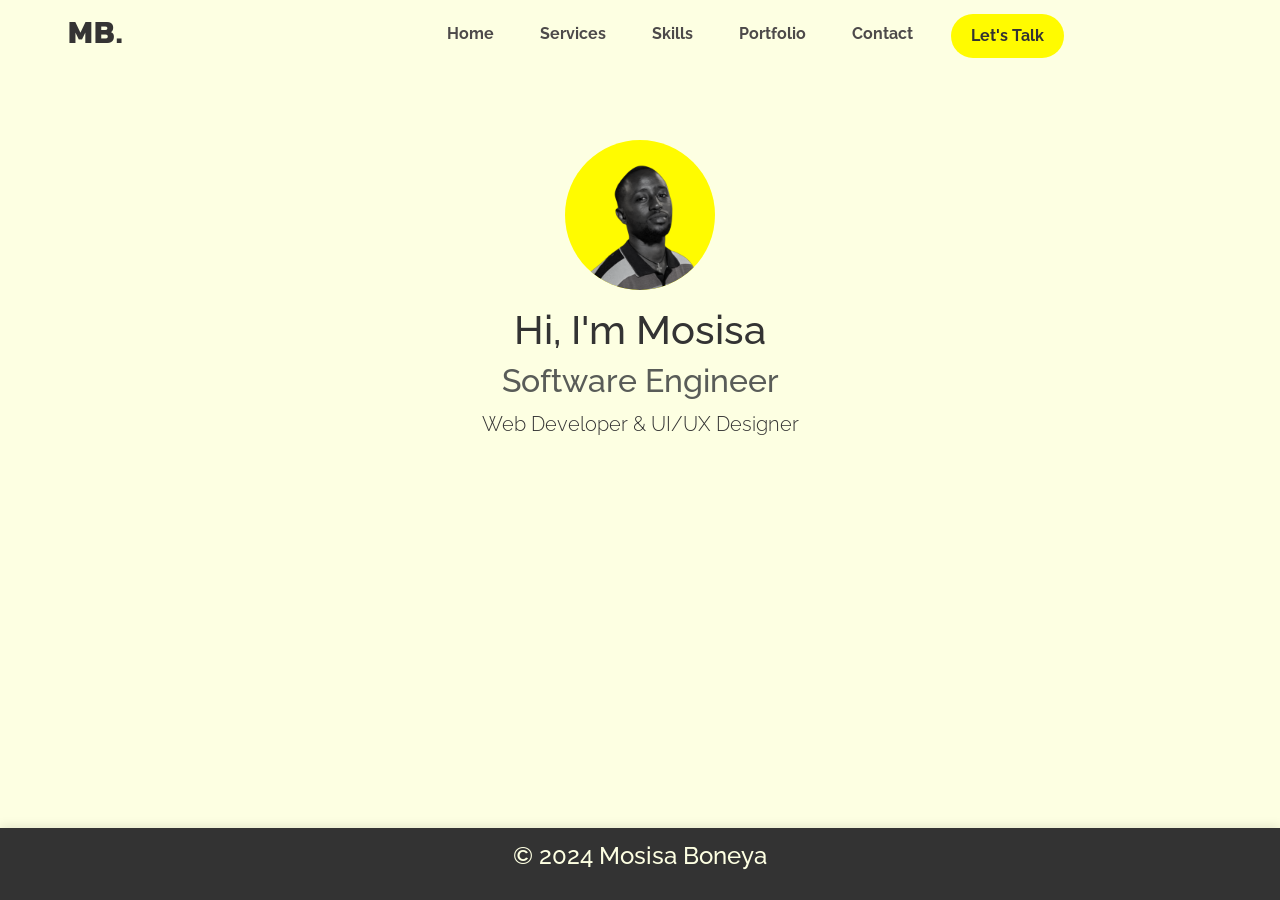
<file: index.html>
<!DOCTYPE html>
<html lang="en">
  <head>
    <meta charset="utf-8" />
    <meta name="viewport" content="width=device-width, initial-scale=1" />
    <title>Mosisa Boneya</title>
    <link rel="icon" href="image/favicon.ico" type="image" />
    <link
      href="https://cdn.jsdelivr.net/npm/bootstrap@5.3.3/dist/css/bootstrap.min.css"
      rel="stylesheet"
      integrity="sha384-QWTKZyjpPEjISv5WaRU9OFeRpok6YctnYmDr5pNlyT2bRjXh0JMhjY6hW+ALEwIH"
      crossorigin="anonymous"
    />
    <link rel="stylesheet" href="style.css" />
    <link rel="preconnect" href="https://fonts.googleapis.com" />
    <link rel="preconnect" href="https://fonts.gstatic.com" crossorigin />
    <link
      href="https://fonts.googleapis.com/css2?family=Catamaran:wght@100..900&family=Kanit:ital,wght@0,100;0,200;0,300;0,400;0,500;0,600;0,700;0,800;0,900;1,100;1,200;1,300;1,400;1,500;1,600;1,700;1,800;1,900&family=Montserrat:ital,wght@0,100..900;1,100..900&family=Raleway:ital,wght@0,100..900;1,100..900&family=Ubuntu:ital,wght@0,300;0,400;0,500;0,700;1,300;1,400;1,500;1,700&display=swap"
      rel="stylesheet"
    />
  </head>
  <body>
    <nav class="navbar navbar-expand-lg navbar-light">
      <div class="container-fluid">
        <span class="navbar-brand h2 ms-3">MB.</span>
        <button
          class="navbar-toggler"
          type="button"
          data-bs-toggle="collapse"
          data-bs-target="#navbarNav"
          aria-controls="navbarNav"
          aria-expanded="false"
          aria-label="Toggle navigation"
        >
          <span class="navbar-toggler-icon"></span>
        </button>
        <div class="collapse navbar-collapse" id="navbarNav">
          <ul class="navbar-nav linkss">
            <li class="nav-item">
              <a class="nav-link home-under" href="index.html">Home</a>
            </li>
            <li class="nav-item">
              <a class="nav-link home-under" href="service.html">Services</a>
            </li>
            <li class="nav-item">
              <a class="nav-link home-under" href="skill.html">Skills</a>
            </li>
            <li class="nav-item">
              <a class="nav-link home-under" href="portfolio.html">Portfolio</a>
            </li>
            <li class="nav-item">
              <a class="nav-link home-under" href="contacts.html">Contact</a>
            </li>
            <li class="nav-item">
              <a class="btn lets-talk" href="contacts.html">Let's Talk</a>
            </li>
          </ul>
        </div>
      </div>
    </nav>

    <main class="container text-center mt-5">
      <img src="image/Picsart_24-08-16_01-51-53-439.png" alt="Profile Picture" class="img-fluid rounded-circle mb-3" style="width: 150px;" />
      <h1>Hi, I'm Mosisa</h1>
      <h2 class="text-muted">Software Engineer</h2>
      <p class="lead">Web Developer & UI/UX Designer</p>
    </main>

    <footer class="text-center mt-5">
      <p>&copy; 2024 Mosisa Boneya</p>
    </footer>
    <script src="https://cdn.jsdelivr.net/npm/bootstrap@5.3.3/dist/js/bootstrap.bundle.min.js" 
    integrity="sha384-YvpcrYf0tY3lHB60NNkmXc5s9fDVZLESaAA55NDzOxhy9GkcIdslK1eN7N6jIeHz" 
    crossorigin="anonymous"></script>

    </body>
</html>
</file>
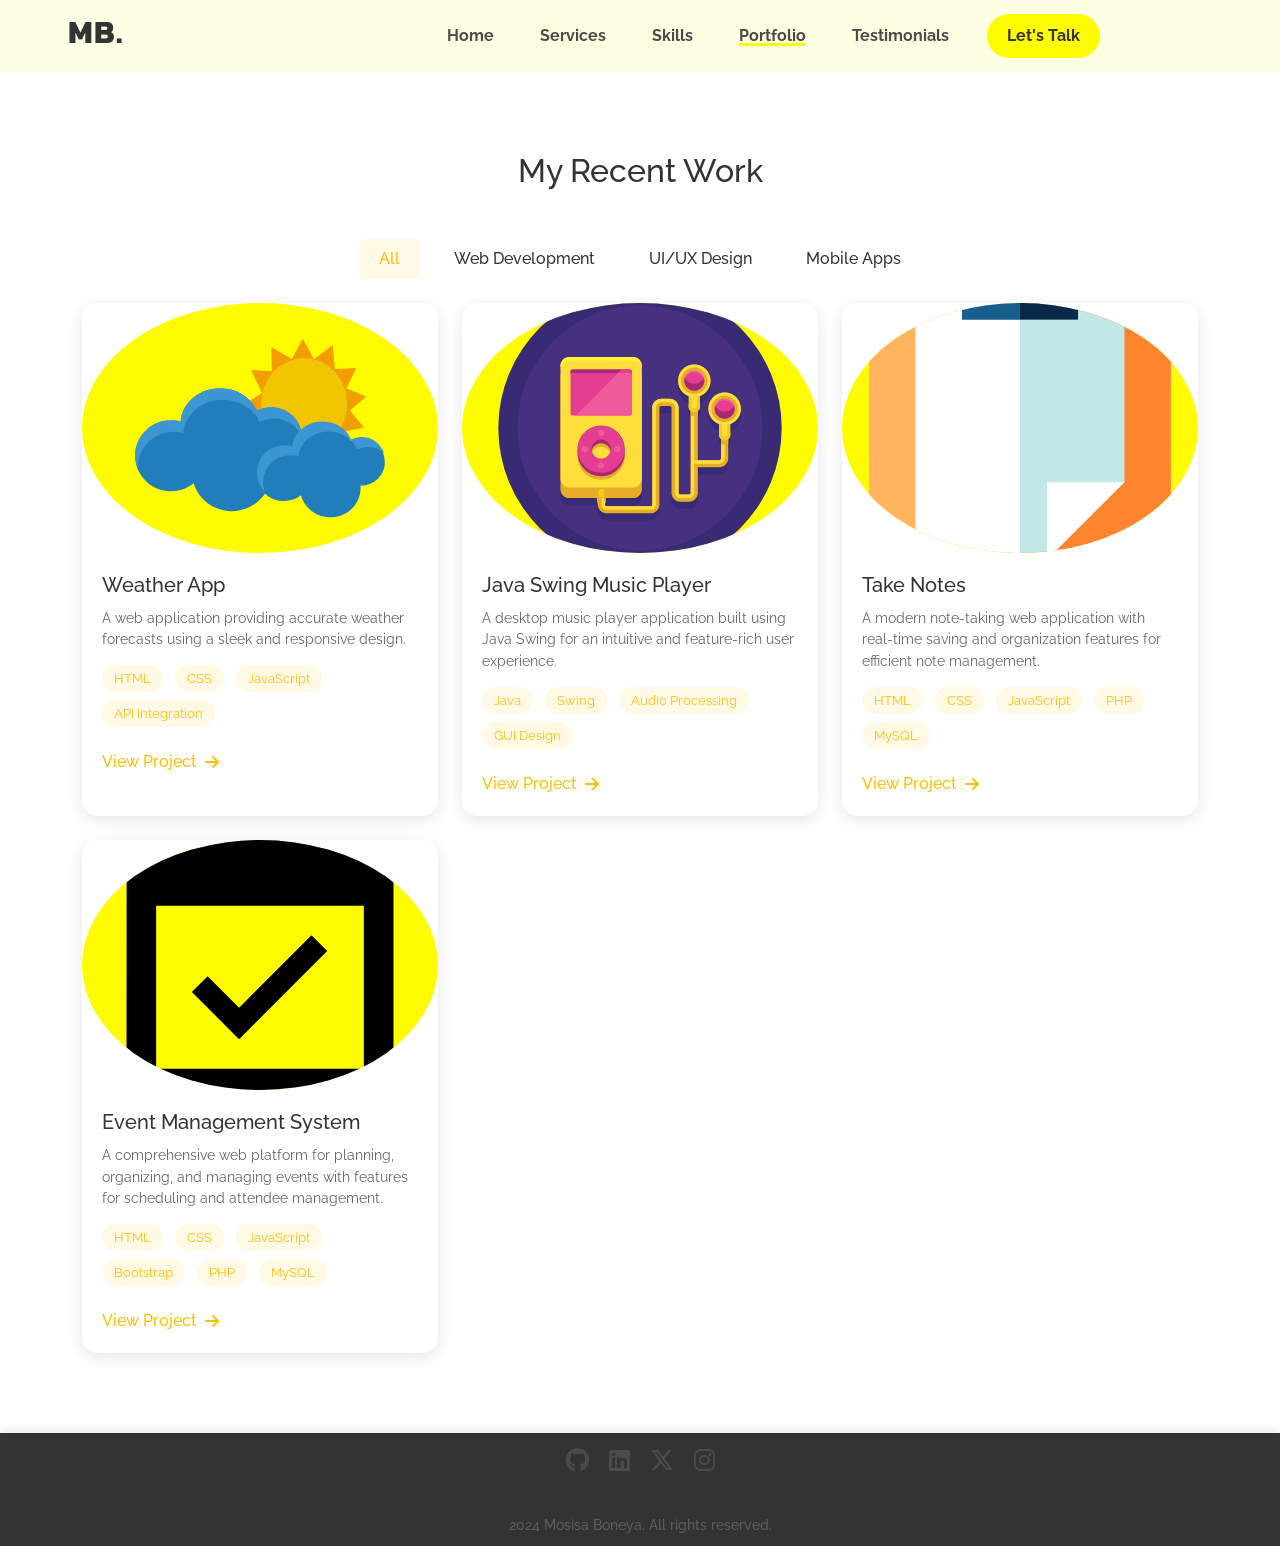
<file: portfolio.html>
<!DOCTYPE html>
<html lang="en">
  <head>
    <meta charset="utf-8" />
    <meta name="viewport" content="width=device-width, initial-scale=1" />
    <title>Mosisa Boneya - Portfolio</title>
    <link rel="icon" href="image/favicon.ico" type="image" />
    <link
      href="https://cdn.jsdelivr.net/npm/bootstrap@5.3.3/dist/css/bootstrap.min.css"
      rel="stylesheet"
      integrity="sha384-QWTKZyjpPEjISv5WaRU9OFeRpok6YctnYmDr5pNlyT2bRjXh0JMhjY6hW+ALEwIH"
      crossorigin="anonymous"
    />
    <link rel="preconnect" href="https://fonts.googleapis.com" />
    <link rel="preconnect" href="https://fonts.gstatic.com" crossorigin />
    <link
      href="https://fonts.googleapis.com/css2?family=Kanit:ital,wght@0,100;0,200;0,300;0,400;0,500;0,600;0,700;0,800;0,900;1,100;1,200;1,300;1,400;1,500;1,600;1,700;1,800&family=Montserrat:ital,wght@0,100..900;1,100..900&family=Ubuntu:ital,wght@0,300;0,400;0,500;0,700&display=swap"
      rel="stylesheet"
    />
    <link rel="stylesheet" href="https://cdnjs.cloudflare.com/ajax/libs/font-awesome/6.5.1/css/all.min.css" />
    <link rel="stylesheet" href="style.css" />
    <link
      href="https://fonts.googleapis.com/css2?family=Raleway:wght@300;400;500;600;700&display=swap"
      rel="stylesheet"
    />
  </head>
  <body>
    <nav class="navbar navbar-expand-lg navbar-light">
      <div class="container-fluid">
        <span class="navbar-brand h2 ms-3">MB.</span>
        <button
          class="navbar-toggler"
          type="button"
          data-bs-toggle="collapse"
          data-bs-target="#navbarNav"
          aria-controls="navbarNav"
          aria-expanded="false"
          aria-label="Toggle navigation"
        >
          <span class="navbar-toggler-icon"></span>
        </button>
        <div class="collapse navbar-collapse" id="navbarNav">
          <ul class="navbar-nav linkss">
            <li class="nav-item">
              <a class="nav-link home-under" href="index.html">Home</a>
            </li>
            <li class="nav-item">
              <a class="nav-link home-under" href="service.html">Services</a>
            </li>
            <li class="nav-item">
              <a class="nav-link home-under" href="skill.html">Skills</a>
            </li>
            <li class="nav-item">
              <a class="nav-link active under" href="portfolio.html">Portfolio</a>
            </li>
            <li class="nav-item">
              <a class="nav-link home-under" href="testimonial.html">Testimonials</a>
            </li>
          </ul>
          <a href="contacts.html" class="btn lets-talk">Let's Talk</a>
        </div>
      </div>
    </nav>

    <section id="portfolio">
      <div class="container">
        <h2 class="section-title text-center mb-5">My Recent Work</h2>
        <div class="portfolio-filters text-center mb-4">
          <button class="btn filter-btn active" data-filter="all">All</button>
          <button class="btn filter-btn" data-filter="web">Web Development</button>
          <button class="btn filter-btn" data-filter="ui">UI/UX Design</button>
          <button class="btn filter-btn" data-filter="app">Mobile Apps</button>
        </div>
        <div class="row g-4 portfolio-container">
          <!-- Weather App -->
          <div class="col-lg-4 col-md-6 portfolio-item web">
            <div class="portfolio-card">
              <div class="portfolio-img">
                <img src="image/weather.svg" alt="Weather App" class="img-fluid" />
              </div>
              <div class="portfolio-content">
                <h3>Weather App</h3>
                <p>
                  A web application providing accurate weather forecasts using a
                  sleek and responsive design.
                </p>
                <div class="portfolio-tags">
                  <span>HTML</span>
                  <span>CSS</span>
                  <span>JavaScript</span>
                  <span>API Integration</span>
                </div>
                <a
                  href="https://mosisaboneya4.github.io/Weather-App/"
                  class="portfolio-link"
                  >View Project <i class="fas fa-arrow-right"></i
                ></a>
              </div>
            </div>
          </div>
          <!-- Java Swing Music Player -->
          <div class="col-lg-4 col-md-6 portfolio-item app">
            <div class="portfolio-card">
              <div class="portfolio-img">
                <img
                  src="image/player.svg"
                  alt="Java Swing Music Player"
                  class="img-fluid"
                />
              </div>
              <div class="portfolio-content">
                <h3>Java Swing Music Player</h3>
                <p>
                  A desktop music player application built using Java Swing for an
                  intuitive and feature-rich user experience.
                </p>
                <div class="portfolio-tags">
                  <span>Java</span>
                  <span>Swing</span>
                  <span>Audio Processing</span>
                  <span>GUI Design</span>
                </div>
                <a
                  href="https://github.com/Mosisaboneya4/Music-Player"
                  class="portfolio-link"
                  >View Project <i class="fas fa-arrow-right"></i
                ></a>
              </div>
            </div>
          </div>
          <!-- Take Notes App -->
          <div class="col-lg-4 col-md-6 portfolio-item web">
            <div class="portfolio-card">
              <div class="portfolio-img">
                <img src="image/notes.svg" alt="Take Notes App" class="img-fluid" />
              </div>
              <div class="portfolio-content">
                <h3>Take Notes</h3>
                <p>
                  A modern note-taking web application with real-time saving and 
                  organization features for efficient note management.
                </p>
                <div class="portfolio-tags">
                  <span>HTML</span>
                  <span>CSS</span>
                  <span>JavaScript</span>
                  <span>PHP</span>
                  <span>MySQL</span>
                </div>
                <a
                  href="https://github.com/Mosisaboneya4/TakeNotes"
                  class="portfolio-link"
                  >View Project <i class="fas fa-arrow-right"></i
                ></a>
              </div>
            </div>
          </div>

          <div class="col-lg-4 col-md-6 portfolio-item web">
            <div class="portfolio-card">
              <div class="portfolio-img">
                <img src="image/event.svg" alt="Event Management System" class="img-fluid" />
              </div>
              <div class="portfolio-content">
                <h3>Event Management System</h3>
                <p>
                  A comprehensive web platform for planning, organizing, and managing events 
                  with features for scheduling and attendee management.
                </p>
                <div class="portfolio-tags">
                  <span>HTML</span>
                  <span>CSS</span>
                  <span>JavaScript</span>
                  <span>Bootstrap</span>
                  <span>PHP</span>
                  <span>MySQL</span>
                </div>
                <a
                  href="https://github.com/Mosisaboneya4/Event-Management-System"
                  class="portfolio-link"
                  >View Project <i class="fas fa-arrow-right"></i
                ></a>
              </div>
            </div>
          </div>
          
        </div>
      </div>

      
    </section>

    <footer>
      <div class="footer-content">
        <div class="social-links">
          <a href="https://github.com/Mosisaboneya4" target="_blank" title="GitHub">
            <i class="fab fa-github"></i>
          </a>
          <a href="https://www.linkedin.com/in/mossisa-boneya-90183b255/" target="_blank" title="LinkedIn">
            <i class="fab fa-linkedin"></i>
          </a>
          <a href="https://x.com/Mosisa717" target="_blank" title="X (Twitter)">
            <i class="fa-brands fa-x-twitter"></i>
          </a>
          <a href="https://www.instagram.com/moss7_777/" target="_blank" title="Instagram">
            <i class="fab fa-instagram"></i>
          </a>
        </div>
        <div class="copyright">
          2024 Mosisa Boneya. All rights reserved.
        </div>
      </div>
    </footer>

    <script src="https://cdn.jsdelivr.net/npm/bootstrap@5.3.3/dist/js/bootstrap.bundle.min.js"></script>
    <script>
      // Filter functionality
      const filterBtns = document.querySelectorAll(".filter-btn");
      const portfolioItems = document.querySelectorAll(".portfolio-item");

      filterBtns.forEach((btn) => {
        btn.addEventListener("click", () => {
          // Remove active class from all buttons
          filterBtns.forEach((btn) => btn.classList.remove("active"));
          btn.classList.add("active");

          // Get filter value
          const filter = btn.getAttribute("data-filter");

          // Show/Hide portfolio items
          portfolioItems.forEach((item) => {
            if (filter === "all" || item.classList.contains(filter)) {
              item.style.display = "block";
            } else {
              item.style.display = "none";
            }
          });
        });
      });
    </script>
  </body>
</html>
</file>
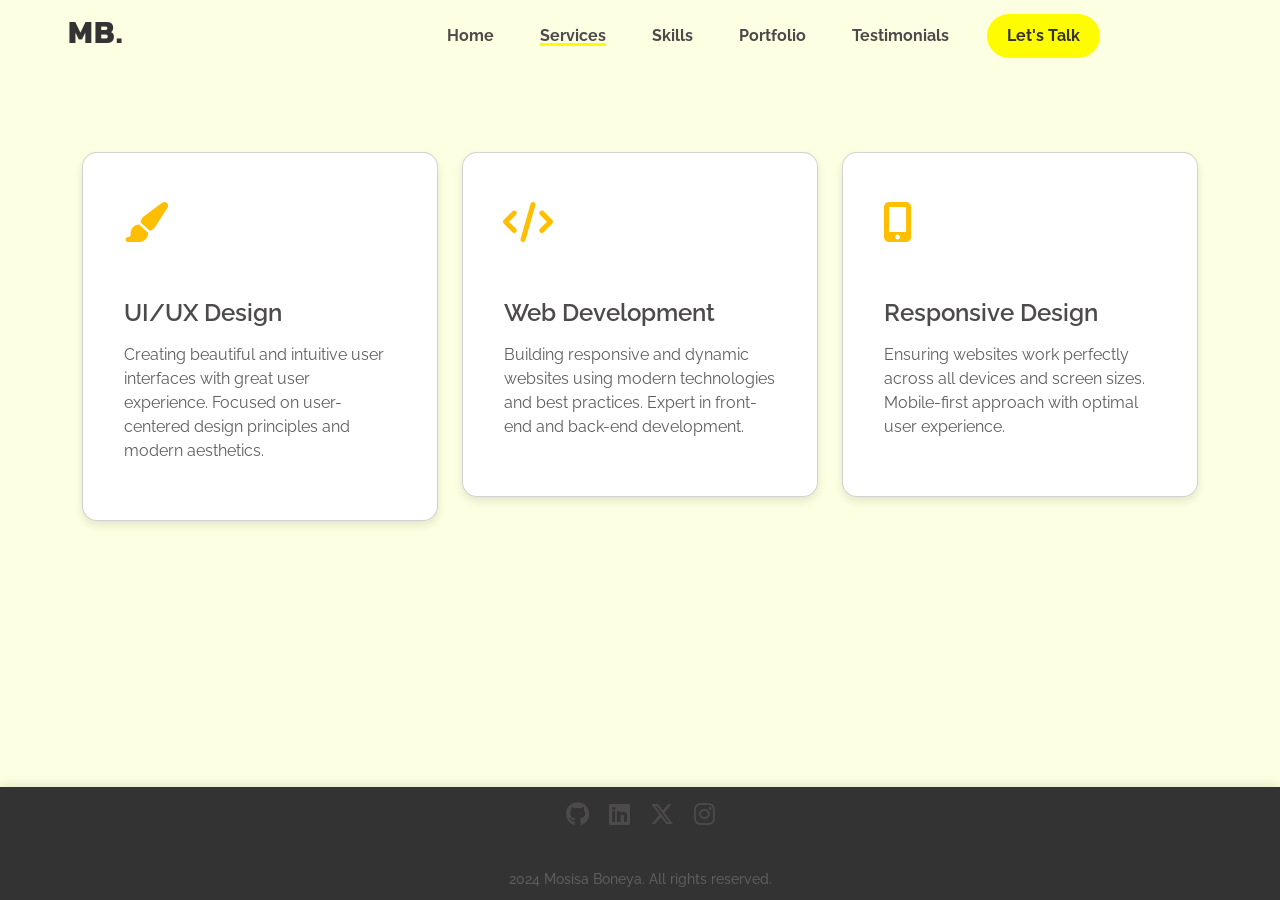
<file: service.html>
<!DOCTYPE html>
<html lang="en">
  <head>
    <meta charset="utf-8" />
    <meta name="viewport" content="width=device-width, initial-scale=1" />
    <title>Mosisa Boneya</title>
    <link rel="icon" href="image/favicon.ico" type="image" />
    <link
      href="https://cdn.jsdelivr.net/npm/bootstrap@5.3.3/dist/css/bootstrap.min.css"
      rel="stylesheet"
      integrity="sha384-QWTKZyjpPEjISv5WaRU9OFeRpok6YctnYmDr5pNlyT2bRjXh0JMhjY6hW+ALEwIH"
      crossorigin="anonymous"
    />
    <link rel="preconnect" href="https://fonts.googleapis.com" />
    <link rel="preconnect" href="https://fonts.gstatic.com" crossorigin />
    <link
      href="https://fonts.googleapis.com/css2?family=Kanit:ital,wght@0,100;0,200;0,300;0,400;0,500;0,600;0,700;0,800;0,900;1,100;1,200;1,300;1,400;1,500;1,600;1,700;1,800&family=Montserrat:ital,wght@0,100..900;1,100..900&family=Ubuntu:ital,wght@0,300;0,400;0,500;0,700;1,300;1,400;1,500;1,700&display=swap"
      rel="stylesheet"
    />
    <link rel="stylesheet" href="https://cdnjs.cloudflare.com/ajax/libs/font-awesome/6.5.1/css/all.min.css" />
    <link rel="stylesheet" href="style.css" />
    <link rel="preconnect" href="https://fonts.googleapis.com" />
    <link rel="preconnect" href="https://fonts.gstatic.com" crossorigin />
    <link
      href="https://fonts.googleapis.com/css2?family=Catamaran:wght@100..900&family=Kanit:ital,wght@0,100;0,200;0,300;0,400;0,500;0,600;0,700;0,800;0,900;1,100;1,200;1,300;1,400;1,500;1,600;1,700;1,800;1,900&family=Montserrat:ital,wght@0,100..900;1,100..900&family=Raleway:ital,wght@0,100..900;1,100..900&family=Ubuntu:ital,wght@0,300;0,400;0,500;0,700;1,300;1,400;1,500;1,700&display=swap"
      rel="stylesheet"
    />
  </head>
  <body>
    <nav class="navbar navbar-expand-lg navbar-light">
      <div class="container-fluid">
        <span class="navbar-brand h2 ms-3">MB.</span>
        <button
          class="navbar-toggler"
          type="button"
          data-bs-toggle="collapse"
          data-bs-target="#navbarNav"
          aria-controls="navbarNav"
          aria-expanded="false"
          aria-label="Toggle navigation"
        >
          <span class="navbar-toggler-icon"></span>
        </button>
        <div class="collapse navbar-collapse" id="navbarNav">
          <ul class="navbar-nav linkss">
            <li class="nav-item">
              <a class="nav-link home-under" href="index.html">Home</a>
            </li>
            <li class="nav-item">
              <a class="nav-link active under" href="service.html">Services</a>
            </li>
            <li class="nav-item">
              <a class="nav-link home-under" href="skill.html">Skills</a>
            </li>
            <li class="nav-item">
              <a class="nav-link home-under" href="portfolio.html">Portfolio</a>
            </li>
            <li class="nav-item">
              <a class="nav-link home-under" href="testimonial.html">Testimonials</a>
            </li>
          </ul>
          <a href="contacts.html" class="btn lets-talk">Let's Talk</a>
        </div>
      </div>
    </nav>

    <main>
      <section id="service">
        <div class="container">
          <div class="row justify-content-center">
            <div class="col-xl-4 col-lg-6 col-md-6 mb-4">
              <div class="card">
                <div class="service-icon">
                  <i class="fas fa-paint-brush"></i>
                </div>
                <div class="card-body">
                  <h3>UI/UX Design</h3>
                  <p>Creating beautiful and intuitive user interfaces with great user experience. Focused on user-centered design principles and modern aesthetics.</p>
                </div>
              </div>
            </div>
            
            <div class="col-xl-4 col-lg-6 col-md-6 mb-4">
              <div class="card">
                <div class="service-icon">
                  <i class="fas fa-code"></i>
                </div>
                <div class="card-body">
                  <h3>Web Development</h3>
                  <p>Building responsive and dynamic websites using modern technologies and best practices. Expert in front-end and back-end development.</p>
                </div>
              </div>
            </div>
            
            <div class="col-xl-4 col-lg-6 col-md-6 mb-4">
              <div class="card">
                <div class="service-icon">
                  <i class="fas fa-mobile-alt"></i>
                </div>
                <div class="card-body">
                  <h3>Responsive Design</h3>
                  <p>Ensuring websites work perfectly across all devices and screen sizes. Mobile-first approach with optimal user experience.</p>
                </div>
              </div>
            </div>
          </div>
        </div>
      </section>
    </main>

    <footer>
      <div class="footer-content">
        <div class="social-links">
          <a href="https://github.com/Mosisaboneya4" target="_blank" title="GitHub">
            <i class="fab fa-github"></i>
          </a>
          <a href="https://www.linkedin.com/in/mossisa-boneya-90183b255/" target="_blank" title="LinkedIn">
            <i class="fab fa-linkedin"></i>
          </a>
          <a href="https://x.com/Mosisa717" target="_blank" title="X (Twitter)">
            <i class="fa-brands fa-x-twitter"></i>
          </a>
          <a href="https://www.instagram.com/moss7_777/" target="_blank" title="Instagram">
            <i class="fab fa-instagram"></i>
          </a>
        </div>
        <div class="copyright">
          2024 Mosisa Boneya. All rights reserved.
        </div>
      </div>
    </footer>
    <script
      src="https://cdn.jsdelivr.net/npm/bootstrap@5.3.3/dist/js/bootstrap.bundle.min.js"
      integrity="sha384-YvpcrYf0tY3lHB60NNkmXc5s9fDVZLESaAA55NDzOxhy9GkcIdslK1eN7N6jIeHz"
      crossorigin="anonymous"
    ></script>
  </body>
</html>
</file>
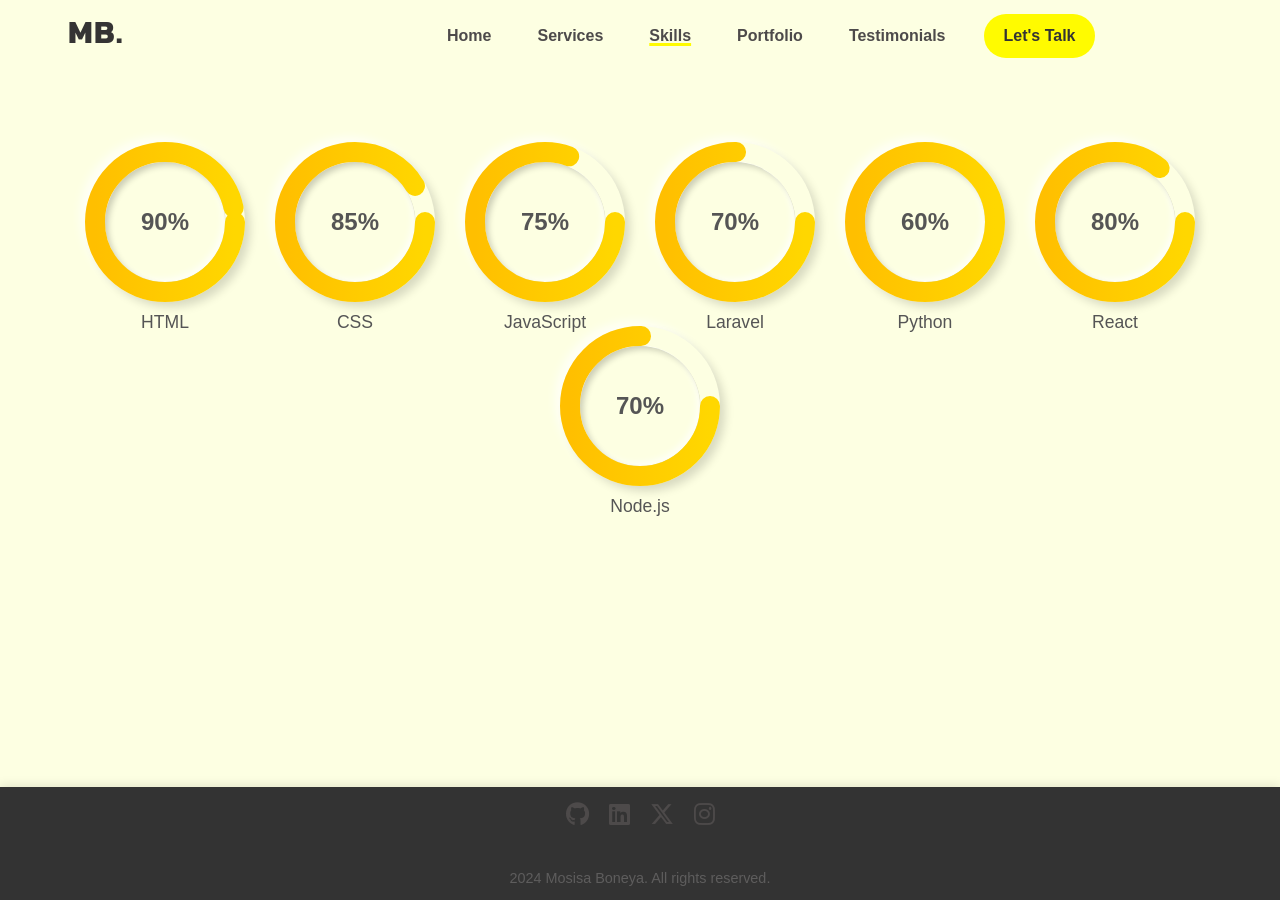
<file: skill.html>
<!DOCTYPE html>
<html lang="en">
  <head>
    <meta charset="utf-8" />
    <meta name="viewport" content="width=device-width, initial-scale=1" />
    <title>Mosisa Boneya</title>
    <link rel="icon" href="image/favicon.ico" type="image" />
    <link
      href="https://cdn.jsdelivr.net/npm/bootstrap@5.3.3/dist/css/bootstrap.min.css"
      rel="stylesheet"
      integrity="sha384-QWTKZyjpPEjISv5WaRU9OFeRpok6YctnYmDr5pNlyT2bRjXh0JMhjY6hW+ALEwIH"
      crossorigin="anonymous"
    />
    <link rel="preconnect" href="https://fonts.googleapis.com" />
    <link rel="preconnect" href="https://fonts.gstatic.com" crossorigin />
    <link
      href="https://fonts.googleapis.com/css2?family=Kanit:ital,wght@0,100;0,200;0,300;0,400;0,500;0,600;0,700;0,800;0,900;1,100;1,200;1,300;1,400;1,500;1,600;1,700;1,800&family=Montserrat:ital,wght@0,100..900;1,100..900&family=Ubuntu:ital,wght@0,300;0,400;0,500;0,700;1,300;1,400;1,500;1,700&display=swap"
      rel="stylesheet"
    />
    <link rel="stylesheet" href="https://cdnjs.cloudflare.com/ajax/libs/font-awesome/6.5.1/css/all.min.css" />
    <link rel="stylesheet" href="style.css" />
  </head>
  <body>
    <nav class="navbar navbar-expand-lg navbar-light">
      <div class="container-fluid">
        <span class="navbar-brand h2 ms-3">MB.</span>
        <button
          class="navbar-toggler"
          type="button"
          data-bs-toggle="collapse"
          data-bs-target="#navbarNav"
          aria-controls="navbarNav"
          aria-expanded="false"
          aria-label="Toggle navigation"
        >
          <span class="navbar-toggler-icon"></span>
        </button>
        <div class="collapse navbar-collapse" id="navbarNav">
          <ul class="navbar-nav linkss">
            <li class="nav-item">
              <a class="nav-link home-under" href="index.html">Home</a>
            </li>
            <li class="nav-item">
              <a class="nav-link home-under" href="service.html">Services</a>
            </li>
            <li class="nav-item">
              <a class="nav-link active under" href="skill.html">Skills</a>
            </li>
            <li class="nav-item">
              <a class="nav-link home-under" href="portfolio.html">Portfolio</a>
            </li>
            <li class="nav-item">
              <a class="nav-link home-under" href="testimonial.html">Testimonials</a>
            </li>
          </ul>
          <a href="contacts.html" class="btn lets-talk">Let's Talk</a>
        </div>
      </div>
    </nav>

    <main>
      <section id="charts">
        <div class="container">
          <div class="row justify-content-center">
            <div class="col-lg-2 col-md-4 col-sm-6 mb-4">
              <div class="skill-circle">
                <div class="outer">
                  <div class="inner">
                    <div id="number">90%</div>
                  </div>
                </div>
                <svg xmlns="http://www.w3.org/2000/svg" version="1.1" width="160px" height="160px">
                  <defs>
                    <linearGradient id="GradientColor">
                      <stop offset="0%" stop-color="#FFBF00" />
                      <stop offset="100%" stop-color="#FFD700" />
                    </linearGradient>
                  </defs>
                  <circle cx="80" cy="80" r="70" stroke-linecap="round" class="circle" data-percent="90" />
                </svg>
                <h3>HTML</h3>
              </div>
            </div>

            <div class="col-lg-2 col-md-4 col-sm-6 mb-4">
              <div class="skill-circle">
                <div class="outer">
                  <div class="inner">
                    <div id="number">85%</div>
                  </div>
                </div>
                <svg xmlns="http://www.w3.org/2000/svg" version="1.1" width="160px" height="160px">
                  <circle cx="80" cy="80" r="70" stroke-linecap="round" class="circle" data-percent="85" />
                </svg>
                <h3>CSS</h3>
              </div>
            </div>

            <div class="col-lg-2 col-md-4 col-sm-6 mb-4">
              <div class="skill-circle">
                <div class="outer">
                  <div class="inner">
                    <div id="number">75%</div>
                  </div>
                </div>
                <svg xmlns="http://www.w3.org/2000/svg" version="1.1" width="160px" height="160px">
                  <circle cx="80" cy="80" r="70" stroke-linecap="round" class="circle" data-percent="75" />
                </svg>
                <h3>JavaScript</h3>
              </div>
            </div>

            <div class="col-lg-2 col-md-4 col-sm-6 mb-4">
              <div class="skill-circle">
                <div class="outer">
                  <div class="inner">
                    <div id="number">70%</div>
                  </div>
                </div>
                <svg xmlns="http://www.w3.org/2000/svg" version="1.1" width="160px" height="160px">
                  <circle cx="80" cy="80" r="70" stroke-linecap="round" class="circle" data-percent="70" />
                </svg>
                <h3>Laravel</h3>
              </div>
            </div>
            
            <div class="col-lg-2 col-md-4 col-sm-6 mb-4">
              <div class="skill-circle">
                <div class="outer">
                  <div class="inner">
                    <div id="number">60%</div>
                  </div>
                </div>
                <svg xmlns="http://www.w3.org/2000/svg" version="1.1" width="160px" height="160px">
                  <circle cx="80" cy="80" r="70" stroke-linecap="round" class="circle" data-percent="60" />
                </svg>
                <h3>Python</h3>
              </div>
            </div>
            

            <div class="col-lg-2 col-md-4 col-sm-6 mb-4">
              <div class="skill-circle">
                <div class="outer">
                  <div class="inner">
                    <div id="number">80%</div>
                  </div>
                </div>
                <svg xmlns="http://www.w3.org/2000/svg" version="1.1" width="160px" height="160px">
                  <circle cx="80" cy="80" r="70" stroke-linecap="round" class="circle" data-percent="80" />
                </svg>
                <h3>React</h3>
              </div>
            </div>

            <div class="col-lg-2 col-md-4 col-sm-6 mb-4">
              <div class="skill-circle">
                <div class="outer">
                  <div class="inner">
                    <div id="number">70%</div>
                  </div>
                </div>
                <svg xmlns="http://www.w3.org/2000/svg" version="1.1" width="160px" height="160px">
                  <circle cx="80" cy="80" r="70" stroke-linecap="round" class="circle" data-percent="70" />
                </svg>
                <h3>Node.js</h3>
              </div>
            </div>
          </div>
        </div>
      </section>
    </main>

    <footer>
      <div class="footer-content">
        <div class="social-links">
          <a href="https://github.com/Mosisaboneya4" target="_blank" title="GitHub">
            <i class="fab fa-github"></i>
          </a>
          <a href="https://www.linkedin.com/in/mossisa-boneya-90183b255/" target="_blank" title="LinkedIn">
            <i class="fab fa-linkedin"></i>
          </a>
          <a href="https://x.com/Mosisa717" target="_blank" title="X (Twitter)">
            <i class="fa-brands fa-x-twitter"></i>
          </a>
          <a href="https://www.instagram.com/moss7_777/" target="_blank" title="Instagram">
            <i class="fab fa-instagram"></i>
          </a>
        </div>
        <div class="copyright">
          2024 Mosisa Boneya. All rights reserved.
        </div>
      </div>
    </footer>
    <script
      src="https://cdn.jsdelivr.net/npm/bootstrap@5.3.3/dist/js/bootstrap.bundle.min.js"
      integrity="sha384-YvpcrYf0tY3lHB60NNkmXc5s9fDVZLESaAA55NDzOxhy9GkcIdslK1eN7N6jIeHz"
      crossorigin="anonymous"
    ></script>
  </body>
</html>
</file>
<file: style.css>
/* Page Structure */
html, body {
  height: 100%;
  margin: 0;
  padding: 0;
}

body {
  background-color: #FDFFE2;
  color: #333;
  font-family: 'Raleway', sans-serif;
  margin: 0;
  padding: 0;
  display: flex;
  flex-direction: column;
  min-height: 100vh;
}

main {
  flex: 1 0 auto;
  padding: 20px;
}

/* Footer Styles */
footer {
  flex-shrink: 0;
  background-color: #333;
  color: #FDFFE2;
  display: flex;
  justify-content: space-around;
  padding: 10px 0;
  font-family: "Raleway", sans-serif;
  font-weight: 500;
  font-size: 1.5rem;
  width: 100%;
  margin-top: auto;
  box-shadow: 0 -2px 10px rgba(0, 0, 0, 0.1);
}

.footer-content {
  display: flex;
  flex-direction: column;
  align-items: center;
  gap: 20px;
}

.social-links {
  display: flex;
  gap: 20px;
  margin-bottom: 15px;
}

.social-links a {
  color: rgb(77, 74, 74);
  font-size: 1.5rem;
  transition: color 0.3s ease, transform 0.3s ease;
}

.social-links a:hover {
  color: rgb(255, 251, 0);
  transform: translateY(-3px);
}

.copyright {
  color: rgb(94, 93, 93);
  font-size: 0.9rem;
  text-align: center;
}

.bottom{
  padding-left:250px;
}

.fasss{
  padding-right: 2px;
  color: rgb(255, 251, 0);
}

.foot-word{
  padding: 5px 2px;
}

@media (max-width: 576px) {
  footer {
    padding: 20px 0;
  }

  .social-links {
    gap: 15px;
  }

  .social-links a {
    font-size: 1.2rem;
  }

  .copyright {
    font-size: 0.8rem;
  }
}

.navbar {
  background-color: #f8f9fa;
}

.navbar-expand-lg {
  background-color: #FDFFE2;
}

.navbar-brand {
  padding-left: 40px;
  letter-spacing: 1px;
  color: rgb(53, 52, 52)!important;
  font-family: "Kanit", sans-serif;
  font-weight: bolder;
  font-size: 2rem;
}

.linkss {
  margin-left: 300px;
  font-weight: bold;
}

.linkss .nav-link {
  color: rgb(77, 74, 74)!important;
  font-family: "Raleway", sans-serif;
}
.nav-item {
  padding-right: 30px;
}

.lets-talk {
  border-radius: 40px;
  background-color: rgb(255, 251, 0);
  border-color: rgb(255, 251, 0);
  border-width: 5px;
  color: rgb(77, 74, 74);
  font-family: "Raleway", sans-serif;
  font-weight: bold;
  padding: 5px 30px;
}

.lets-talk:hover {
  background-color: rgb(77, 74, 74);
  color: rgb(255, 251, 0);
  border-color: rgb(77, 74, 74);
}

.lets-talk-page{
  border-radius: 40px;
  background-color: rgb(77, 74, 74);
  border-color: rgb(77, 74, 74);
  border-width: 5px;
  color: rgb(255, 251, 0);
  font-family: "Raleway", sans-serif;
  font-weight: bold;
  padding: 5px 30px;
}

.lets-talk-page:hover {
  background-color: rgb(255, 251, 0);
  color: rgb(77, 74, 74);
  border-color: rgb(255, 251, 0);
}

@media (min-width: 1500px) {
  .lets-talk{
      margin-left: 500px;
  }
  .lets-talk-page{
    margin-left: 500px;
}
}

@media (max-width: 1200px) {
  .linkss {
    margin-left: 100px;
  }
  
  #intro {
    padding: 50px 30px;
    margin-left: 0;
  }
  
  .bottom {
    padding-left: 50px;
  }
  
  img {
    width: 350px;
    height: 350px;
  }
}

@media (max-width: 991px) {
  .linkss {
    margin-left: 0;
  }
  
  .lets-talk, .lets-talk-page {
    margin-left: 0;
    margin-top: 10px;
  }
  
  #intro {
    text-align: center;
    padding: 30px 20px;
  }
  
  .image {
    text-align: center;
    margin-top: 30px;
  }
  
  .horizontal-list {
    justify-content: center;
    flex-wrap: wrap;
  }
  
  footer {
    flex-direction: column;
    text-align: center;
    padding: 20px;
  }
  
  .bottom {
    padding-left: 0;
    margin-top: 20px;
  }
}

@media (max-width: 768px) {
  .navbar-brand {
    font-size: 1.3rem;
    padding-left: 10px;
  }

  #intro .container-fluid {
    padding: 10px;
  }

  #intro .row {
    display: flex;
    flex-direction: row;
    justify-content: center;
    align-items: center;
    gap: 20px;
    padding: 0 15px;
  }

  .discription, .image {
    flex: 1;
    min-width: 0;
    display: flex;
    flex-direction: column;
    align-items: center;
    text-align: center;
  }

  .image img {
    width: 150px;
    height: 150px;
    margin-bottom: 65px;
    margin-right: 30px;
  }

  .discription h1 {
    font-size: 1.6rem;
    margin: 5px 0;
    margin-left: -200px;
  }

  .horizontal-list {
    display: flex;
    justify-content: space-between;
    align-items: center;
    gap: 20px;
    padding: 60px 0 0 0;
    margin: 10px 0;
  }

  .horizontal-list li {
    font-size: 0.9rem;
  }

  .button-container {
    display: flex;
    justify-content: center;
    gap: 15px;
    margin-top: 15px;
  }

  .discuss, .lets-talk2 {
    font-size: 0.9rem;
    padding: 6px 20px;
    margin: 5px 0;
  }
}

@media (max-width: 576px) {
  .image img {
    width: 120px;
    height: 120px;
    margin-bottom: 50px;
    margin-right: 30px;
  }

  .discription h1 {
    font-size: 1.4rem;
  }

  .horizontal-list li {
    font-size: 0.85rem;
  }

  .discuss, .lets-talk2 {
    font-size: 0.85rem;
    padding: 5px 15px;
  }
}

.under {
  text-decoration: underline rgb(255, 251, 0) 5px;
}

.home-under:hover, .home-under:visited {
  text-decoration: underline;
  text-decoration-color: rgb(255, 251, 0);
  text-decoration-thickness: 3px;
}

.underln:hover, .underln:visited {
  text-decoration: underline;
  text-decoration-color: rgb(255, 251, 0);
  text-decoration-thickness: 3px;
}

img {
  width: 420px;
  height: 400px;
  background-color: rgb(255, 251, 0);
  border-radius: 100%;
}

#intro {
  padding: 100px 50px 30px 100px;
  margin-left: 90px;
  flex-grow: 1;
  margin-top: 20px;
}

.discription {
  padding-top: 50px;
  padding-left: 0px;
}

.image {
  display: flex;
  justify-content: center;
  align-items: flex-start;
  margin-top: -180px;
  margin-left: -100px;
}

.horizontal-list {
  margin: 20px 0px;
  list-style-type: disc;
  display: flex;
  font-family: "Raleway", sans-serif;
  font-weight: bolder;
  font-size: 1.5rem;
}

.horizontal-list li {
  margin-right: 25px;
  margin-left: 5px;
}

li::marker {
  color: rgb(255, 251, 0);
}

.discription h1 {
  margin-left: -250px;
}

.discuss {
  margin-left: 10px;
  background-color: #FDFFE2;
  color: rgb(37, 37, 37);
  border-color: rgb(37, 37, 37);
  border-radius: 40px;
  padding: 5px 30px;
  font-family: "Raleway", sans-serif;
  font-weight: bolder;
  font-size: 1.5rem;
  border-width: 5px;
  margin-bottom: 10px;
}

.discuss:hover {
  background-color: rgb(255, 251, 0);
  color: rgb(77, 74, 74);
  border-color: rgb(77, 74, 74);
}

.lets-talk2 {
  margin-left: 10px;
  margin-bottom: 10px;
  border-radius: 40px;
  background-color: rgb(255, 251, 0);
  border-color: rgb(255, 251, 0);
  color: rgb(77, 74, 74);
  font-family: "Raleway", sans-serif;
  font-weight: bolder;
  font-size: 1.5rem;
  padding: 5px 30px;
}

.lets-talk2:hover {
  background-color: rgb(255, 251, 0);
  color: rgb(77, 74, 74);
  border-color: rgb(255, 251, 0);
}

footer {
  background-color: #333;
  color: #FDFFE2;
  display: flex;
  justify-content: space-around;
  padding: 10px 0;
  font-family: "Raleway", sans-serif;
  font-weight: 500;
  font-size: 1.5rem;
  width: 100%;
  margin-top: auto;
}

.foot-word{
  padding: 5px 2px;
}

.bottom{
  padding-left:250px;
}

.fasss{
  padding-right: 2px;
  color: rgb(255, 251, 0);
}

#contacts{
  margin-top: 130px;
}

.submit-btn{
  border-radius: 40px;
  background-color: rgb(58, 49, 49);
  border-color: rgb(77, 74, 74);
  border-width: 5px;
  color: rgb(255, 251, 0);
  font-family: "Raleway", sans-serif;
  font-weight: bold;
  padding: 5px 30px;
}

.submit-btn:hover {
  background-color: rgb(255, 251, 0);
  color: rgb(77, 74, 74);
  border-color: rgb(255, 251, 0);
}

.contact-list{
  font-family: "Raleway", sans-serif;
  color: rgb(77, 74, 74);
  font-weight: 500;
  font-size: 1.5rem;
}

.shy{
  font-weight: bold;
}

textarea{
  height: 300px;
}

input[type="text"], input[type="email"], textarea {
  border-radius: 40px;
  padding: 15px;
}

input:focus, textarea:focus {
  outline: 2px solid rgb(77, 74, 74)!important;
  box-shadow: 0 0 5px 5px rgba(77, 74, 74, 0.5)!important;
}

.contact-item {
  display: flex;
  align-items: center;
  margin-bottom: 15px;
}

.fabbb{
  color: rgb(77, 74, 74);
}

.greyish{
  color: rgb(94, 93, 93);
  font-weight: 400;
  padding-left: 25px;
  margin-bottom: 0px;
}

.fabbb {
  color: rgb(77, 74, 74);
}

.data{
  margin-left: 25px;
}

.contact-foot{
  margin-top: 80px;
}

.card {
  width: 100%;
  min-height: 250px;
  padding: 25px;
  margin-bottom: 20px;
  border-radius: 15px;
  box-shadow: 0 4px 8px rgba(0, 0, 0, 0.1);
  transition: transform 0.3s ease, box-shadow 0.3s ease;
}

.card:hover {
  transform: translateY(-5px);
  box-shadow: 0 6px 12px rgba(0, 0, 0, 0.15);
}

.service-icon {
  padding: 15px;
  font-size: 2.5rem;
  color: #FFBF00;
  margin-bottom: 15px;
}

.card-body h3 {
  font-family: "Raleway", sans-serif;
  font-weight: 600;
  color: rgb(77, 74, 74);
  margin-bottom: 15px;
  font-size: 1.5rem;
}

.card-body p {
  font-family: "Raleway", sans-serif;
  color: rgb(94, 93, 93);
  font-size: 1rem;
  line-height: 1.5;
}

#service {
  padding: 60px 0;
}

@media (max-width: 1200px) {
  .card {
    min-height: 220px;
  }
}

@media (max-width: 991px) {
  .card {
    min-height: 200px;
  }
  .service-icon {
    font-size: 2.2rem;
  }
}

@media (max-width: 768px) {
  .card {
    min-height: 180px;
    padding: 20px;
  }
  .service-icon {
    font-size: 2rem;
  }
  .card-body h3 {
    font-size: 1.3rem;
  }
}

@media (max-width: 576px) {
  .card {
    min-height: 160px;
    padding: 15px;
  }
  .service-icon {
    font-size: 1.8rem;
    padding: 10px;
  }
  .card-body h3 {
    font-size: 1.2rem;
    margin-bottom: 10px;
  }
  .card-body p {
    font-size: 0.9rem;
  }
}

#charts{
  padding:50px
}

.figcap{
  text-align:center;
  font-family: "Raleway", sans-serif;
  font-size:20px;
  font-weight:500;
  color:rgb(77, 74, 74);
}

.names{
  padding-top:70px;
  font-family: "Raleway", sans-serif;
  font-weight:bolder;
  color:rgb(77, 74, 74);
}

.east{
  padding-left:50px;
}

.west{
  padding-left:50px;
}

/* Portfolio Styles */
#portfolio {
  padding: 80px 0;
  background-color: #fff;
}

.portfolio-filters {
  margin-bottom: 30px;
}

.filter-btn {
  margin: 0 5px;
  padding: 8px 20px;
  border: none;
  background: transparent;
  color: #333;
  font-weight: 500;
  transition: all 0.3s ease;
}

.filter-btn:hover,
.filter-btn.active {
  color: #FFBF00;
  background-color: rgba(255, 191, 0, 0.1);
}

.portfolio-card {
  border-radius: 15px;
  overflow: hidden;
  box-shadow: 0 4px 15px rgba(0, 0, 0, 0.1);
  transition: transform 0.3s ease;
  background: #fff;
  height: 100%;
}

.portfolio-card:hover {
  transform: translateY(-5px);
}

.portfolio-img {
  position: relative;
  overflow: hidden;
}

.portfolio-img img {
  width: 100%;
  height: 250px;
  object-fit: cover;
  transition: transform 0.3s ease;
}

.portfolio-card:hover .portfolio-img img {
  transform: scale(1.05);
}

.portfolio-content {
  padding: 20px;
}

.portfolio-content h3 {
  font-size: 1.25rem;
  margin-bottom: 10px;
  color: #333;
}

.portfolio-content p {
  font-size: 0.9rem;
  color: #666;
  margin-bottom: 15px;
}

.portfolio-tags {
  margin-bottom: 15px;
}

.portfolio-tags span {
  display: inline-block;
  padding: 4px 12px;
  margin-right: 8px;
  margin-bottom: 8px;
  background-color: rgba(255, 191, 0, 0.1);
  color: #FFBF00;
  border-radius: 20px;
  font-size: 0.8rem;
}

.portfolio-link {
  color: #FFBF00;
  text-decoration: none;
  font-weight: 500;
  display: inline-flex;
  align-items: center;
  gap: 8px;
  transition: gap 0.3s ease;
}

.portfolio-link:hover {
  gap: 12px;
  color: #e6ac00;
}

/* Testimonial Styles */
#testimonials {
  padding: 80px 0;
  background-color: #fff;
}

.testimonial-card {
  background: #fff;
  border-radius: 15px;
  padding: 30px;
  box-shadow: 0 4px 15px rgba(0, 0, 0, 0.1);
  height: 100%;
  transition: transform 0.3s ease;
}

.testimonial-card:hover {
  transform: translateY(-5px);
}

.testimonial-content {
  margin-bottom: 20px;
  position: relative;
}

.quote-icon {
  color: #FFBF00;
  font-size: 1.5rem;
  margin-bottom: 15px;
  opacity: 0.5;
}

.testimonial-content p {
  font-size: 0.95rem;
  color: #555;
  line-height: 1.6;
  font-style: italic;
}

.testimonial-author {
  display: flex;
  align-items: center;
  gap: 15px;
}

.author-img {
  width: 60px;
  height: 60px;
  border-radius: 50%;
  object-fit: cover;
}

.author-info h4 {
  margin: 0;
  font-size: 1.1rem;
  color: #333;
}

.author-info p {
  margin: 0;
  font-size: 0.85rem;
  color: #666;
}

/* Responsive Styles */
@media (max-width: 991px) {
  .portfolio-card,
  .testimonial-card {
    margin-bottom: 30px;
  }
}

@media (max-width: 768px) {
  .filter-btn {
    margin-bottom: 10px;
  }
  
  .portfolio-img img {
    height: 200px;
  }
}

@media (max-width: 576px) {
  .portfolio-filters {
    display: flex;
    flex-wrap: wrap;
    justify-content: center;
    gap: 10px;
  }
  
  .filter-btn {
    width: calc(50% - 10px);
    margin: 0;
  }
}

/* Global Link Styles */
a {
  text-decoration: none;
  color: inherit;
  transition: text-decoration 0.3s ease;
}

a:hover, a:visited {
  text-decoration: underline;
  text-decoration-color: rgb(255, 251, 0);
  text-decoration-thickness: 3px;
}

/* Navbar Link Specific Styles */
.navbar a:hover, .navbar a:visited {
  text-decoration: underline;
  text-decoration-color: rgb(255, 251, 0);
  text-decoration-thickness: 3px;
}

/* Navbar Visited Link Styles */
.navbar a:hover, 
.navbar a.active,
.navbar a[href*="index.html"]:visited,
.navbar a[href*="service.html"]:visited,
.navbar a[href*="portfolio.html"]:visited,
.navbar a[href*="testimonial.html"]:visited,
.navbar a[href*="skill.html"]:visited,
.navbar a[href*="contacts.html"]:visited {
  text-decoration: underline;
  text-decoration-color: rgb(255, 251, 0);
  text-decoration-thickness: 3px;
}

/* Skill Circles */
.skill-circle {
  width: 160px;
  height: 160px;
  position: relative;
  display: flex;
  flex-direction: column;
  align-items: center;
  margin: 0 auto;
}

.outer {
  width: 160px;
  height: 160px;
  padding: 20px;
  box-shadow: 6px 6px 10px -1px rgba(0,0,0,0.15),
              -6px -6px 10px -1px rgba(255,255,255,0.7);
  border-radius: 50%;
  position: absolute;
}

.inner {
  width: 120px;
  height: 120px;
  border-radius: 50%;
  display: flex;
  align-items: center;
  justify-content: center;
  box-shadow: inset 4px 4px 6px -1px rgba(0,0,0,0.2),
              inset -4px -4px 6px -1px rgba(255,255,255,0.7),
              -0.5px -0.5px 0px rgba(255,255,255,1),
              0.5px 0.5px 0px rgba(0,0,0,0.15),
              0px 12px 10px -10px rgba(0,0,0,0.05);
}

#number {
  font-weight: 600;
  color: #555;
  font-size: 1.5rem;
}

.skill-circle h3 {
  margin-top: 170px;
  font-size: 1.1rem;
  font-weight: 500;
  color: #555;
  text-align: center;
}

circle {
  fill: none;
  stroke: url(#GradientColor);
  stroke-width: 20px;
  stroke-dasharray: 472;
  stroke-dashoffset: 472;
  animation: anim 2s linear forwards;
}

svg {
  position: absolute;
  top: 0;
  left: 0;
}

@keyframes anim {
  100% {
    stroke-dashoffset: var(--offset, 0);
  }
}

/* Add specific animations for each percentage */
[data-percent="90"] {
  --offset: 47.2;
}

[data-percent="85"] {
  --offset: 70.8;
}

[data-percent="80"] {
  --offset: 94.4;
}

[data-percent="75"] {
  --offset: 118;
}

[data-percent="70"] {
  --offset: 141.6;
}

/* Responsive adjustments for skill circles */
@media (max-width: 768px) {
  .skill-circle {
    width: 140px;
    height: 140px;
    margin-bottom: 40px;
  }

  .outer {
    width: 140px;
    height: 140px;
    padding: 15px;
  }

  .inner {
    width: 110px;
    height: 110px;
  }

  #number {
    font-size: 1.2rem;
  }

  .skill-circle h3 {
    margin-top: 150px;
    font-size: 1rem;
  }

  svg {
    width: 140px;
    height: 140px;
  }

  circle {
    cx: 70;
    cy: 70;
    r: 60;
    stroke-width: 15px;
  }
}

@media (max-width: 576px) {
  .skill-circle {
    width: 120px;
    height: 120px;
  }

  .outer {
    width: 120px;
    height: 120px;
    padding: 12px;
  }

  .inner {
    width: 96px;
    height: 96px;
  }

  #number {
    font-size: 1rem;
  }

  .skill-circle h3 {
    margin-top: 130px;
    font-size: 0.9rem;
  }

  svg {
    width: 120px;
    height: 120px;
  }

  circle {
    cx: 60;
    cy: 60;
    r: 50;
    stroke-width: 12px;
  }
}

@media (max-width: 768px) {
  #intro {
    padding: 50px 20px;
    margin-left: 0;
  }

  .discription h1 {
    margin-left: 0;
    text-align: center;
  }

  .image {
    margin-left: 0;
    justify-content: center;
  }
}

.btn-primary {
  background-color: #333;
  border-color: #333;
}

.btn-primary:hover {
  background-color: #555;
  border-color: #555;
}

a {
  text-decoration: none;
  color: inherit;
}

a:visited {
  text-decoration: underline;
  text-decoration-color: rgb(255, 251, 0);
  text-decoration-thickness: 3px;
}

.nav-link.active {
  text-decoration: none;
}

.nav-link.home-under {
  text-decoration: none;
}

.btn-outline-dark {
  border-color: rgb(255, 251, 0);
  color: rgb(255, 251, 0);
}

.btn-outline-dark:hover {
  background-color: rgb(255, 251, 0);
  color: #333;
}

.lets-talk {
  background-color: rgb(255, 251, 0);
  color: #333;
  border-radius: 50px;
  border: none;
  padding: 10px 20px;
  font-weight: bold;
}

.lets-talk:hover {
  background-color: #e6e600;
  color: #333;
}
</file>
